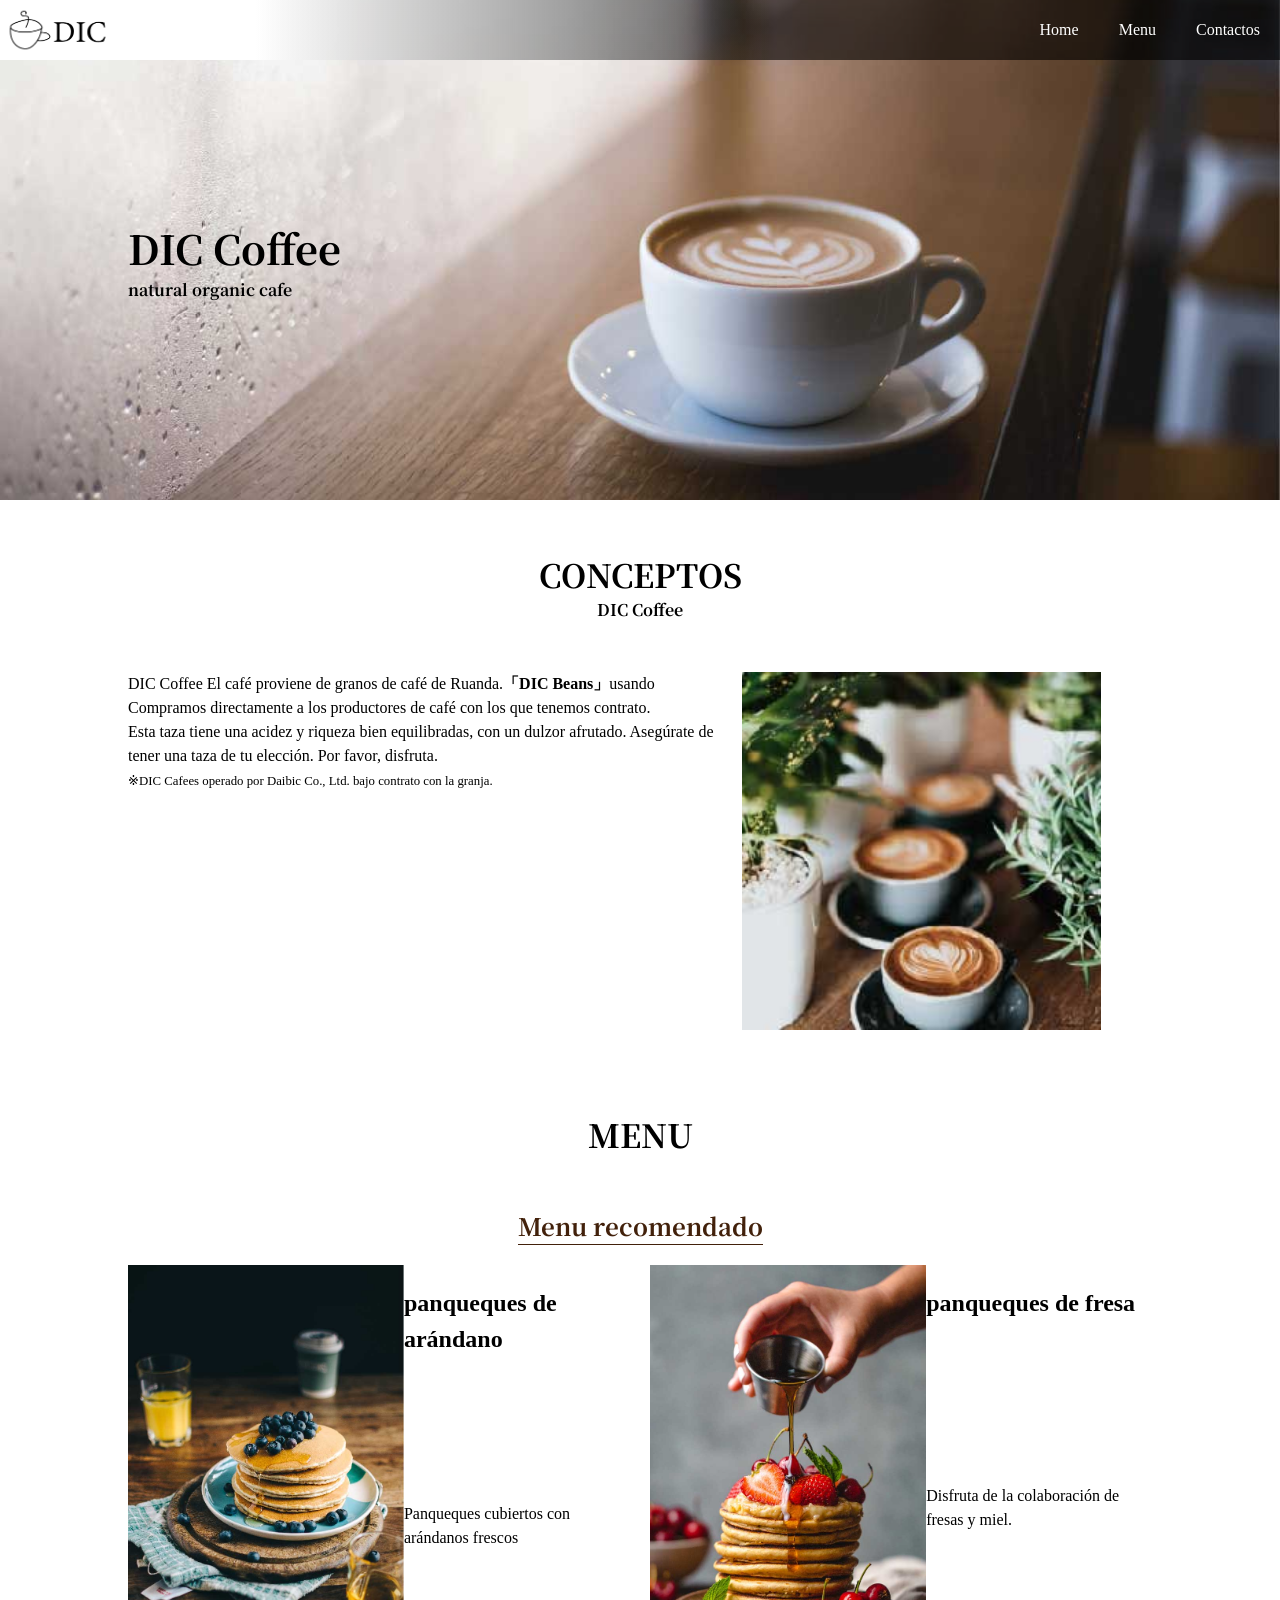
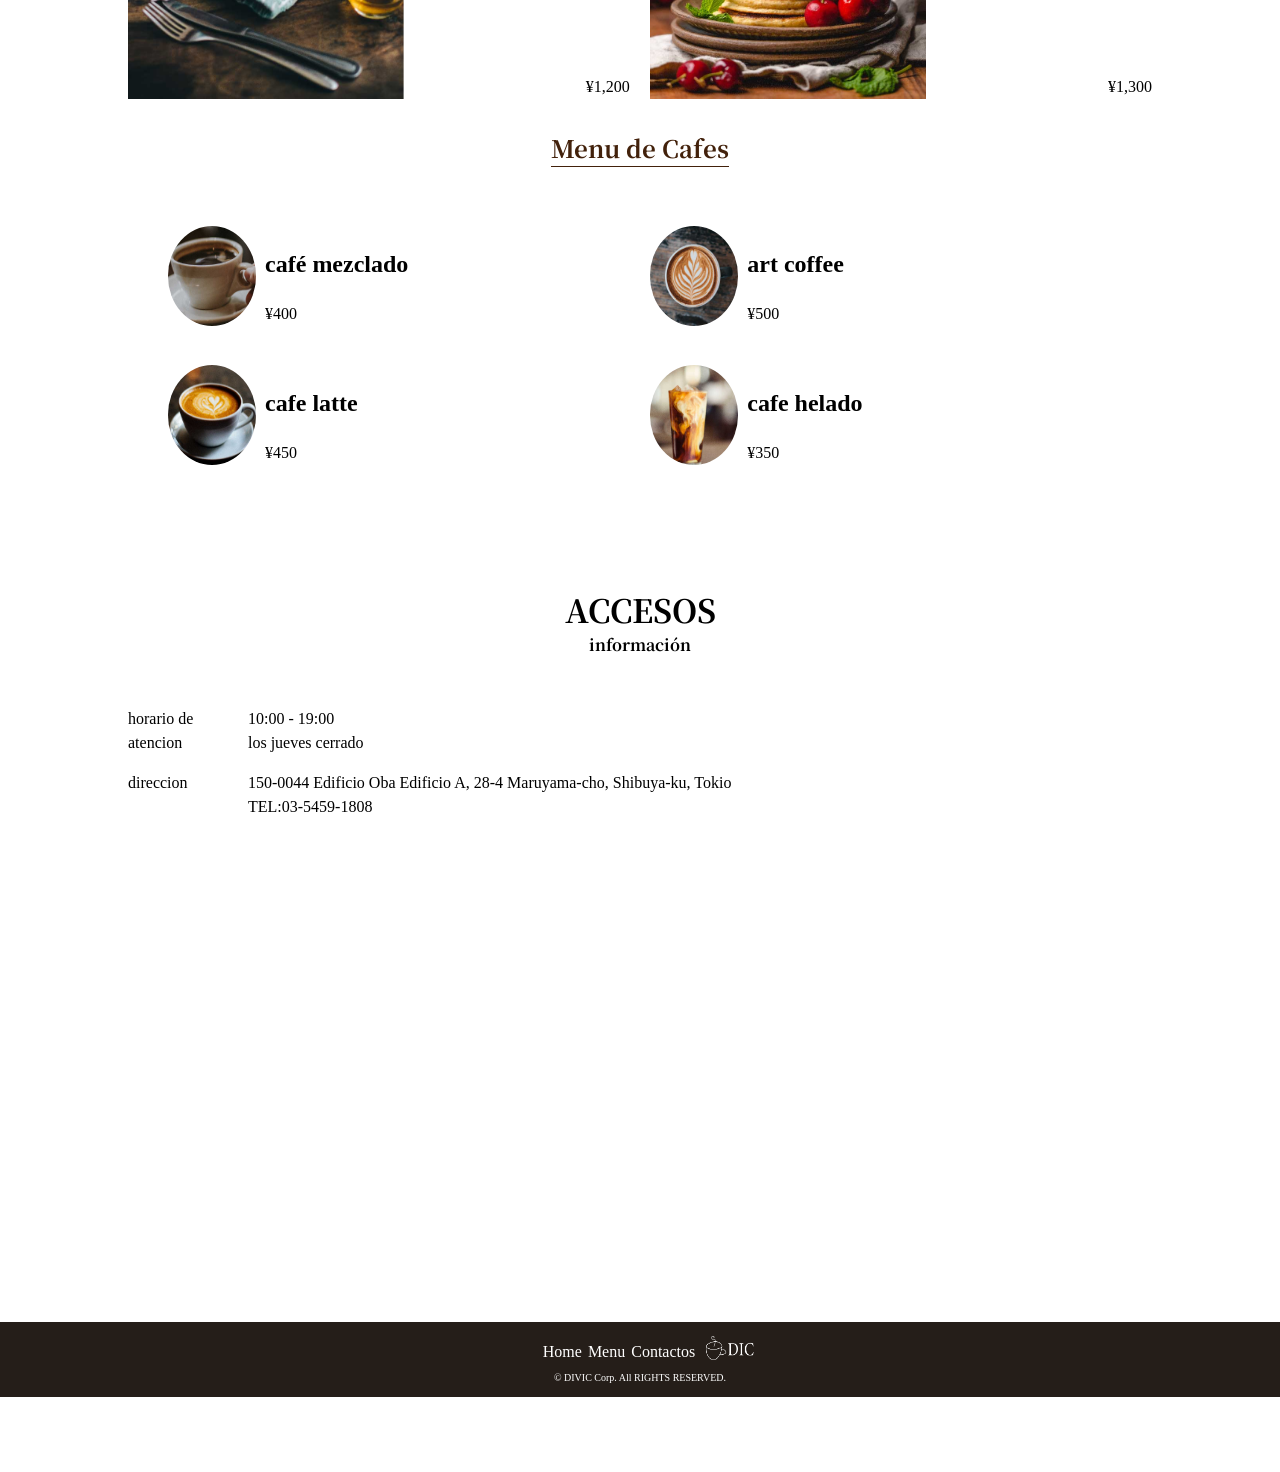
<file: JavaScript_sample/index.html>
<!DOCTYPE html>
<html lang="es">
  <head>
    <meta charset="utf-8">
    <title>DIC cafe</title>
    <link href="css/normalize.css" rel="stylesheet">
    <link href="css/main.css" rel="stylesheet">
    <link href="https://fonts.googleapis.com/css2?family=Noto+Serif+JP:wght@400;700&display=swap" rel="stylesheet">
  </head>

  <body>
    <header>
      <nav class="header_nav">
        <a href="index.html" class="logo"><img src="images/sample_logo_k.png"></a>
        <ul class="global_nav">
          <a href="index.html" class="global_nav_item">
            <li>Home</li>
          </a>
          <a href="#menu" class="global_nav_item">
            <li>Menu</li>
          </a>
          <a href="contact.html" class="global_nav_item">
            <li>Contactos</li>
          </a>
        </ul>
      </nav>
      <div class="key section_inner">
        <h1>DIC Coffee</h1>
        <p>natural organic cafe</p>
      </div>
    </header>
    <section>
      <article class="section_inner">
        <div class="section_title">
          <h1>CONCEPTOS</h1>
          <p>DIC Coffee</p>
        </div>
        <div class="section_concept">
          <p>
            DIC Coffee El café proviene de granos de café de Ruanda.<strong>「DIC Beans」</strong>usando<br>
            Compramos directamente a los productores de café con los que tenemos contrato.<br>
            Esta taza tiene una acidez y riqueza bien equilibradas, con un dulzor afrutado. Asegúrate de tener una taza de tu elección.
            Por favor, disfruta.<br>
            <small>※DIC Cafees operado por Daibic Co., Ltd. bajo contrato con la granja.</small>
          </p>
          <img src="images/sample_concept.jpg">
        </div>
      </article>
      <article class="section_inner menu">
        <h1 class="section_title" id="menu">MENU</h1>
        <section>
          <div class="center">
            <h1 class="menu_title">Menu recomendado</h1>
          </div>
          <ul class="menu_option">
            <li>
              <div class="menu_option_description">
              <h2>panqueques de arándano</h2>
              <p>Panqueques cubiertos con arándanos frescos</p>
              <p>¥1,200</p>
              </div>
              <img src="images/sample_pancake1.jpg">
            </li>
            <li>
              <div class="menu_option_description">
              <h2>panqueques de fresa</h2>
              <p>Disfruta de la colaboración de fresas y miel.</p>
              <p>¥1,300</p>
              </div>
              <img src="images/sample_pancake2.jpg">
            </li>
          </ul>
        </section>
        <section>
          <div class="center">
            <h1 class="menu_title">Menu de Cafes</h1>
          </div>
          <ul class="cofee_menu_options">
            <li>
              <div>
                <h2>café mezclado</h2>
                <p>¥400</p>
              </div>
              <img src="images/sample_cafe1.jpg" class="caffee_menu_image">
            </li>
            <li>
              <div>
                <h2>art coffee</h2>
                <p>¥500</p>
              </div>
              <img src="images/sample_cafe2.jpg" class="caffee_menu_image">
            </li>
            <li>
              <div>
                <h2>cafe latte</h2>
                <p>¥450</p>
              </div>
              <img src="images/sample_cafe3.jpg" class="caffee_menu_image">
            </li>
            <li>
              <div>
                <h2>cafe helado</h2>
                <p>¥350</p>
              </div>
              <img src="images/sample_cafe4.jpg" class="caffee_menu_image">
            </li>
          </ul>
        </section>
      </article>
      <article class="section_inner">
        <div class="section_title">
          <h1>ACCESOS</h1>
          <p>información</p>
        </div>
        <dl>
          <dt>horario de atencion</dt>
          <dd>10:00 - 19:00<br>los jueves cerrado</dd>
        </dl>
        <dl>
          <dt>direccion</dt>
          <dd>
            150-0044 Edificio Oba Edificio A, 28-4 Maruyama-cho, Shibuya-ku, Tokio<br>
            TEL:03-5459-1808
          </dd>
        </dl>
        <iframe
          src="https://www.google.com/maps/embed?pb=!1m18!1m12!1m3!1d3241.8625569899887!2d139.6922821152582!3d35.65575778020021!2m3!1f0!2f0!3f0!3m2!1i1024!2i768!4f13.1!3m3!1m2!1s0x60188b55bb707eff%3A0x5f04575eb7aca63e!2z44CSMTUwLTAwNDQg5p2x5Lqs6YO95riL6LC35Yy65YaG5bGx55S677yS77yY4oiS77yUIE9iYSBCbGQuIEHppKg!5e0!3m2!1sja!2sjp!4v1589613763992!5m2!1sja!2sjp"
          width="600" height="450" frameborder="0" style="border:0;" allowfullscreen="" aria-hidden="false"
          tabindex="0"></iframe>
      </article>
    </section>
    <footer>
      <nav>
        <ul>
          <a href="index.html">
            <li>Home</li>
          </a>
          <a href="#menu">
            <li>Menu</li>
          </a>
          <a href="contact.html">
            <li>Contactos</li>
          </a>
          <a href="index.html">
            <li>
              <img src="images/sample_logo_w.png" class="footer_logo">
            </li>
          </a>
        </ul>
      </nav>
      <p>© DIVIC Corp. All RIGHTS RESERVED.</p>
    </footer>
  </body>

</html>
</file>
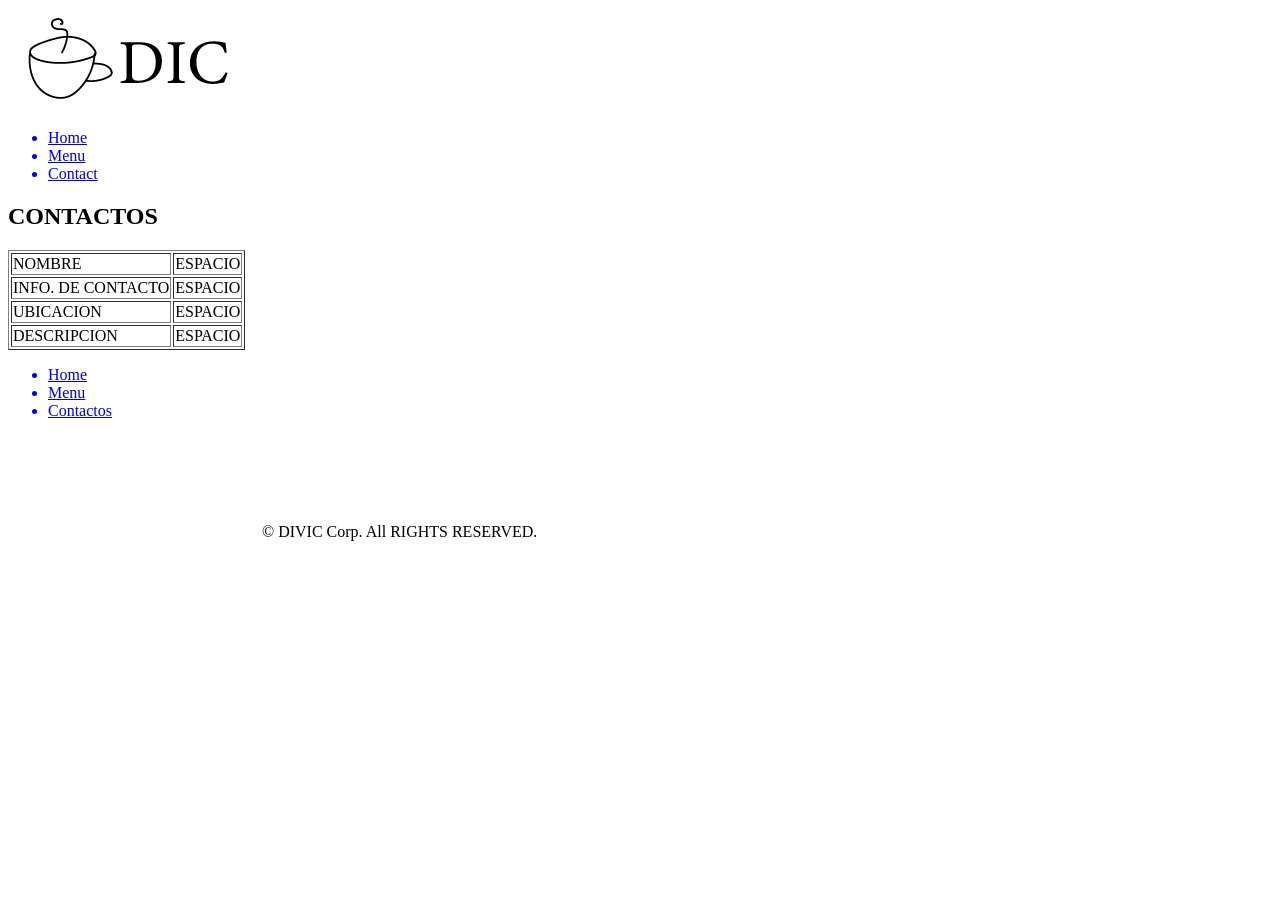
<file: JavaScript_sample/contact.html>
<!DOCTYPE html>
<html>
  <head>
    <meta charset="utf-8">
    <title>DIC cafe</title>
  </head>
  <body>
    <header>
      <nav>
        <a href="index.html"><img src="images/sample_logo_k.png"></a>
        <ul>
          <a href="index.html"><li>Home</li></a>
          <a href="#"><li>Menu</li></a>
          <a href="contact.html"><li>Contact</li></a>
        </ul>
      </nav>
    </header>
    <section class="section_inner">
      <h1>CONTACTOS</h1>
      <p></p>
      <table border=1>
        <tr>
          <td>NOMBRE</td>
          <td>ESPACIO</td>
        </tr>
        <tr>
          <td>INFO. DE CONTACTO</td>
          <td>ESPACIO</td>
        </tr>
        <tr>
          <td>UBICACION</td>
          <td>ESPACIO</td>
        </tr>
        <tr>
          <td>DESCRIPCION</td>
          <td>ESPACIO</td>
        </tr>
      </table>
    </section>
    <footer>
      <nav>
        <ul>
          <a href="index.html"><li>Home</li></a>
          <a href="#"><li>Menu</li></a>
          <a href="contact.html"><li>Contactos</li></a>
        </ul>
        <a href="index.html"><img src="images/sample_logo_w.png"></a>
        <span>&copy; DIVIC Corp. All RIGHTS RESERVED.</span>
      </nav>
    </footer>
  </body>
</html>
</file>
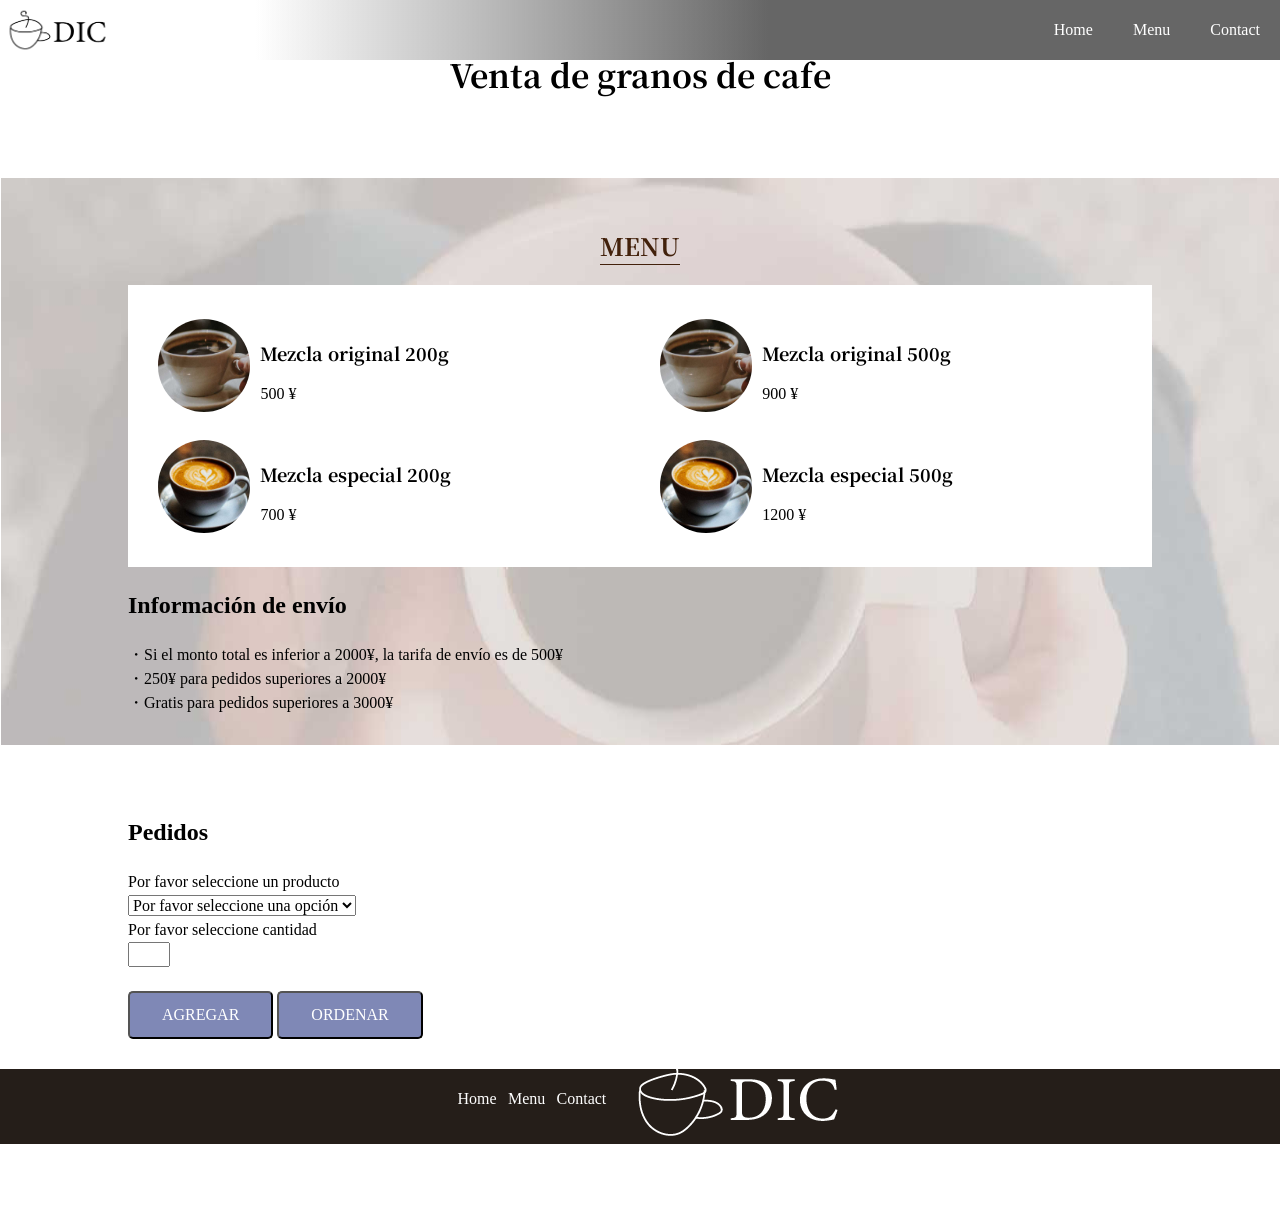
<file: JavaScript_sample/sale.html>
<!DOCTYPE html>
<html>

<head>
    <title>DIC cafe</title>
    <link href="./css/normalize.css" rel="stylesheet">
    <link href="./css/sale.css" rel="stylesheet">
    <link href="https://fonts.googleapis.com/css2?family=Noto+Serif+JP:wght@400;700&display=swap" rel="stylesheet">
</head>

<body>
    <header>
        <nav class="header_nav">
            <a href="index.html" class="logo"><img src="./images/sample_logo_k.png"></a>
            <ul class="global_nav">
                <a href="index.html" class="global_nav_item">
                    <li>Home</li>
                </a>
                <a href="#menu" class="global_nav_item">
                    <li>Menu</li>
                </a>
                <a href="contact.html" class="global_nav_item">
                    <li>Contact</li>
                </a>
            </ul>
        </nav>

    </header>
    <section class="section_inner">
        <div class="section_title">
            <h1>Venta de granos de cafe</h1>
        </div>
    </section>

    <section class="section_inner menu_section">
        <div class="center">
            <h1 class="menu_title">MENU</h1>
        </div>
        <ul class="menu_list coffee_menu">
            <li class="caffee_menu_list_item">
                <div class="caffee_menu_content">
                    <h2 class="menu_item_title">Mezcla original 200g</h2>
                    <p class="caffee_menu_price">500 ¥</p>
                </div>
                <img src="./images/sample_cafe1.jpg" class="caffee_menu_image">
            </li>
            <li class="caffee_menu_list_item">
                <div class="caffee_menu_content">
                    <h2 class="menu_item_title">Mezcla original 500g</h2>
                    <p class="caffee_menu_price">900 ¥</p>
                </div>
                <img src="./images/sample_cafe1.jpg" class="caffee_menu_image">
            </li>
            <li class="caffee_menu_list_item">
                <div class="caffee_menu_content">
                    <h2 class="menu_item_title">Mezcla especial 200g</h2>
                    <p class="caffee_menu_price">700 ¥</p>
                </div>
                <img src="./images/sample_cafe3.jpg" class="caffee_menu_image">
            </li>
            <li class="caffee_menu_list_item">
                <div class="caffee_menu_content">
                    <h2 class="menu_item_title">Mezcla especial 500g</h2>
                    <p class="caffee_menu_price">1200 ¥</p>
                </div>
                <img src="./images/sample_cafe3.jpg" class="caffee_menu_image">
            </li>
        </ul>
        <h2>Información de envío</h2>
        <ul>
            <li>・Si el monto total es inferior a 2000¥, la tarifa de envío es de 500¥</li>
            <li>・250¥ para pedidos superiores a 2000¥</li>
            <li>・Gratis para pedidos superiores a 3000¥</li>
        </ul>
    </section>

    <section class="section_inner">
        <h2>Pedidos</h2>
        <form>
            <p>Por favor seleccione un producto</p>
            <div>
                <select id="product" required>
                    <option hidden value="0">Por favor seleccione una opción</option>
                    <option value="500" data-descripcion="Mezcla Original 200g">Mezcla Original 200g 500¥</option>
                    <option value="900" data-descripcion="Mezcla Original 500g">Mezcla Original 500g 900¥</option>
                    <option value="700" data-descripcion="Mezcla Especial 200g">Mezcla Especial 200g 700¥</option>
                    <option value="1200" data-descripcion="Mezcla Especial 500g">Mezcla Especial 500g 1200¥</option>
                </select>
                <p>Por favor seleccione cantidad</p>
                <input type="number" min="1" max="5" id="number" required>
            </div>
            <br>
            <input type="button" class="btn" value="AGREGAR" onclick="aggProducto()">
            <input type="button" class="btn" value="ORDENAR" onclick="calcularPedido()">
        </form>
    </section>
    <script type="text/javascript" src="./javascripts/sale.js"></script>

    <footer class="footer">
        <nav>
            <ul class="footer_nav">
                <a href="index.html" class="footer_nav_item">
                    <li>Home</li>
                </a>
                <a href="#menu" class="footer_nav_item">
                    <li>Menu</li>
                </a>
                <a href="contact.html" class="footer_nav_item">
                    <li>Contact</li>
                </a>
                <a href="index.html" class="footer_nav_item">
                    <li>
                        <img src="./images/sample_logo_w.png" class="foote_logo">
                    </li>
                </a>
            </ul>
        </nav>
        <p class="footer_righ">© DIVE INTO CODE Corp. All RIGHTS RESERVED.</p>
    </footer>

</body>

</html>
</file>
<file: JavaScript_sample/css/main.css>
@charset "utf-8";
html {
  height: 100%;
}
body {
  position: relative;
  padding-bottom: 75px;
  min-height: 100%;
}
li {
  list-style: none;
}
p, ul {
  margin: 0;
  padding: 0;
}
div,li {
  box-sizing: border-box;
}
footer{
  height: 75px;
  background-color: #251e19;
  display: flex;
  flex-direction: column;
  align-items: center;
  justify-content: center;
}
footer p{
  color: #fff;
  font-size: 10px;
}
footer nav ul{
  display: flex;
  align-items: center;
}
footer nav ul a {
  text-decoration: none;
  color: #fff;
  padding-left: 1.5%;
  padding-right: 1.5%;

}
.footer_logo{
  width: 60px;
  height: 30px;
}
.header_nav {
  background: linear-gradient(90deg, #fff 20%, rgba(0,0,0,.6) 60%);
  display: flex;
  height: 60px;
  justify-content: space-between;
  align-items: stretch;
  position: fixed;
  top: 0;
  width: 100%;
}
.global_nav_item {
  color: #fff;
  text-decoration: none;
  display: flex;
  align-items: center;
  padding: 0 20px;
}
.global_nav_item:hover {
  background: #fff;
  color: #42210b;
}
.global_nav {
  display: flex;
  align-items: stretch;
}
.logo {
  width: 120px;
  display: flex;
  align-items: center;
}
.logo img{
  width: 100%;
}
.section_inner {
  padding: 50px 10% 30px;
}
.key {
  height: 500px;
  background: center / cover no-repeat url("../images/sample_key.jpg");
  font-family: 'Noto Serif JP', serif;
  font-weight: bold;
}
.key h1{
  font-size: 2.5rem;
}
.section_title {
  font-family: 'Noto Serif JP', serif;
  font-weight: bold;
  text-align: center;
  margin-bottom: 50px;
}
.menu_title {
  display: inline-block;
  font-family: 'Noto Serif JP', serif;
  font-size: 1.5rem;
  color: #42210b;
  border-bottom: solid #42210b 1px;
  margin-bottom: 20px;
}
.center {
  text-align: center;
  margin-top: 3%;
}
.caffee_menu_image {
  width: 20%;
  border-radius: 50%;
}
.key.section_inner{
  display: flex;
  flex-direction: column;
  justify-content: center;
  align-items: flex-start;
}
.section_concept{
  display: flex;
}
.section_concept p{
  width: 60%;
}
.section_concept img{
  width: 35%;
}
.section_inner.menu{
  background-image: url(../images/sample_menu_bg.jpg);
  background-size: 100%;
  background-repeat: no-repeat;
  background-attachment: fixed;
  background-position: bottom;
}
.menu_option{
  display: flex;
  justify-content: space-between;
}
.menu_option li{
  background-color: #fff;
  width: 49%;
  display: flex;
  flex-direction: row-reverse
}
.menu_option li img{
  width: 55%;
}
.menu_option_description{
  display: flex;
  flex-direction: column;
  justify-content: space-between;
}
.menu_option_description p:last-child{
  align-self: flex-end;
}
.cofee_menu_options{
  display: flex;
  flex-wrap: wrap;
  margin: 20px;

}
.cofee_menu_options li{
  background-color: #fff;
  width: 49%;
  display: flex;
  flex-direction: row-reverse;
  padding: 2%;
}
.cofee_menu_options li div{
  width: 80%;
  margin-left: 2%;
}
.cofee_menu_options li img{
  width: 20%;
}
.section_inner dl{
  display: flex;
}
.section_inner dl dt{
  width: 80px;
}
.section_inner iframe{
  width: 100%;
}
</file>
<file: JavaScript_sample/css/sale.css>
html {
    height: 100%;
  }
  body {
    position: relative;
    padding-bottom: 75px;
    min-height: 100%;
  }
  li {
    list-style: none;
  }
  p, ul {
    margin: 0;
    padding: 0;
  }
  div,li {
    box-sizing: border-box;
  }
  footer{
    height: 75px;
    background-color: #251e19;
    display: flex;
    flex-direction: column;
    align-items: center;
    justify-content: center;
  }
  footer p{
    color: #fff;
    font-size: 10px;
  }
  footer nav ul{
    display: flex;
    align-items: center;
  }
  footer nav ul a {
    text-decoration: none;
    color: #fff;
    padding-left: 1.5%;
    padding-right: 1.5%;
  
  }
  .footer_logo{
    width: 60px;
    height: 30px;
  }
  .header_nav {
    background: linear-gradient(90deg, #fff 20%, rgba(0,0,0,.6) 60%);
    display: flex;
    height: 60px;
    justify-content: space-between;
    align-items: stretch;
    position: fixed;
    top: 0;
    width: 100%;
  }
  .global_nav_item {
    color: #fff;
    text-decoration: none;
    display: flex;
    align-items: center;
    padding: 0 20px;
  }
  .global_nav_item:hover {
    background: #fff;
    color: #42210b;
  }
  .global_nav {
    display: flex;
    align-items: stretch;
  }
  .logo {
    width: 120px;
    display: flex;
    align-items: center;
  }
  .logo img{
    width: 100%;
  }
  .section_inner {
    padding: 50px 10% 30px;
  }
  body {
    position: relative;
    padding-bottom: 75px;
    min-height: 100%;
  }
  .center {
    text-align: center;
  }
  .section_inner {
    padding: 50px 10% 30px;
  }
  .section_title {
    font-family: 'Noto Serif JP', serif;
    text-align: center;
    margin-bottom: 50px;
  }
  .menu_section {
    background: url("../images/sample_menu_bg.jpg") no-repeat bottom;
    background-attachment: fixed;
  }
  .menu_title {
    display: inline-block;
    font-family: 'Noto Serif JP', serif;
    text-align: center;
    font-size: 1.5rem;
    color: #42210b;
    border-bottom: solid #42210b 1px;
    margin-bottom: 20px;
  }
  .menu_list {
    display: flex;
    justify-content: space-between;
    flex-wrap: wrap;
    padding-bottom: 50px;
  }
  .recommended_menu_item {
    width: 49%;
    display: flex;
    flex-direction: row-reverse;
    box-shadow: 2px 2px 5px rgba(0,0,0,0.4);;
  }
  .menu_item_title {
    font-size: 18px;
    font-family: 'Noto Serif JP', serif;
  }
  .coffee_menu {
    background: #fff;
    padding: 20px;
  }
  .caffee_menu_list_item {
    width: 49%;
    display: flex;
    flex-direction: row-reverse;
    align-items: center;
    padding: 10px;
  }
  .caffee_menu_image {
    width: 20%;
    border-radius: 50%;
  }
  .caffee_menu_content {
    width: 80%;
    padding: 10px;
  }
  .btn {
    display: inline-block;
    padding: .8rem 2rem;
    z-index: 10;
    text-align: center;
    border-radius: 5px;
    background: rgba(127,136,182,1);
    color: white;
  }
</file>
